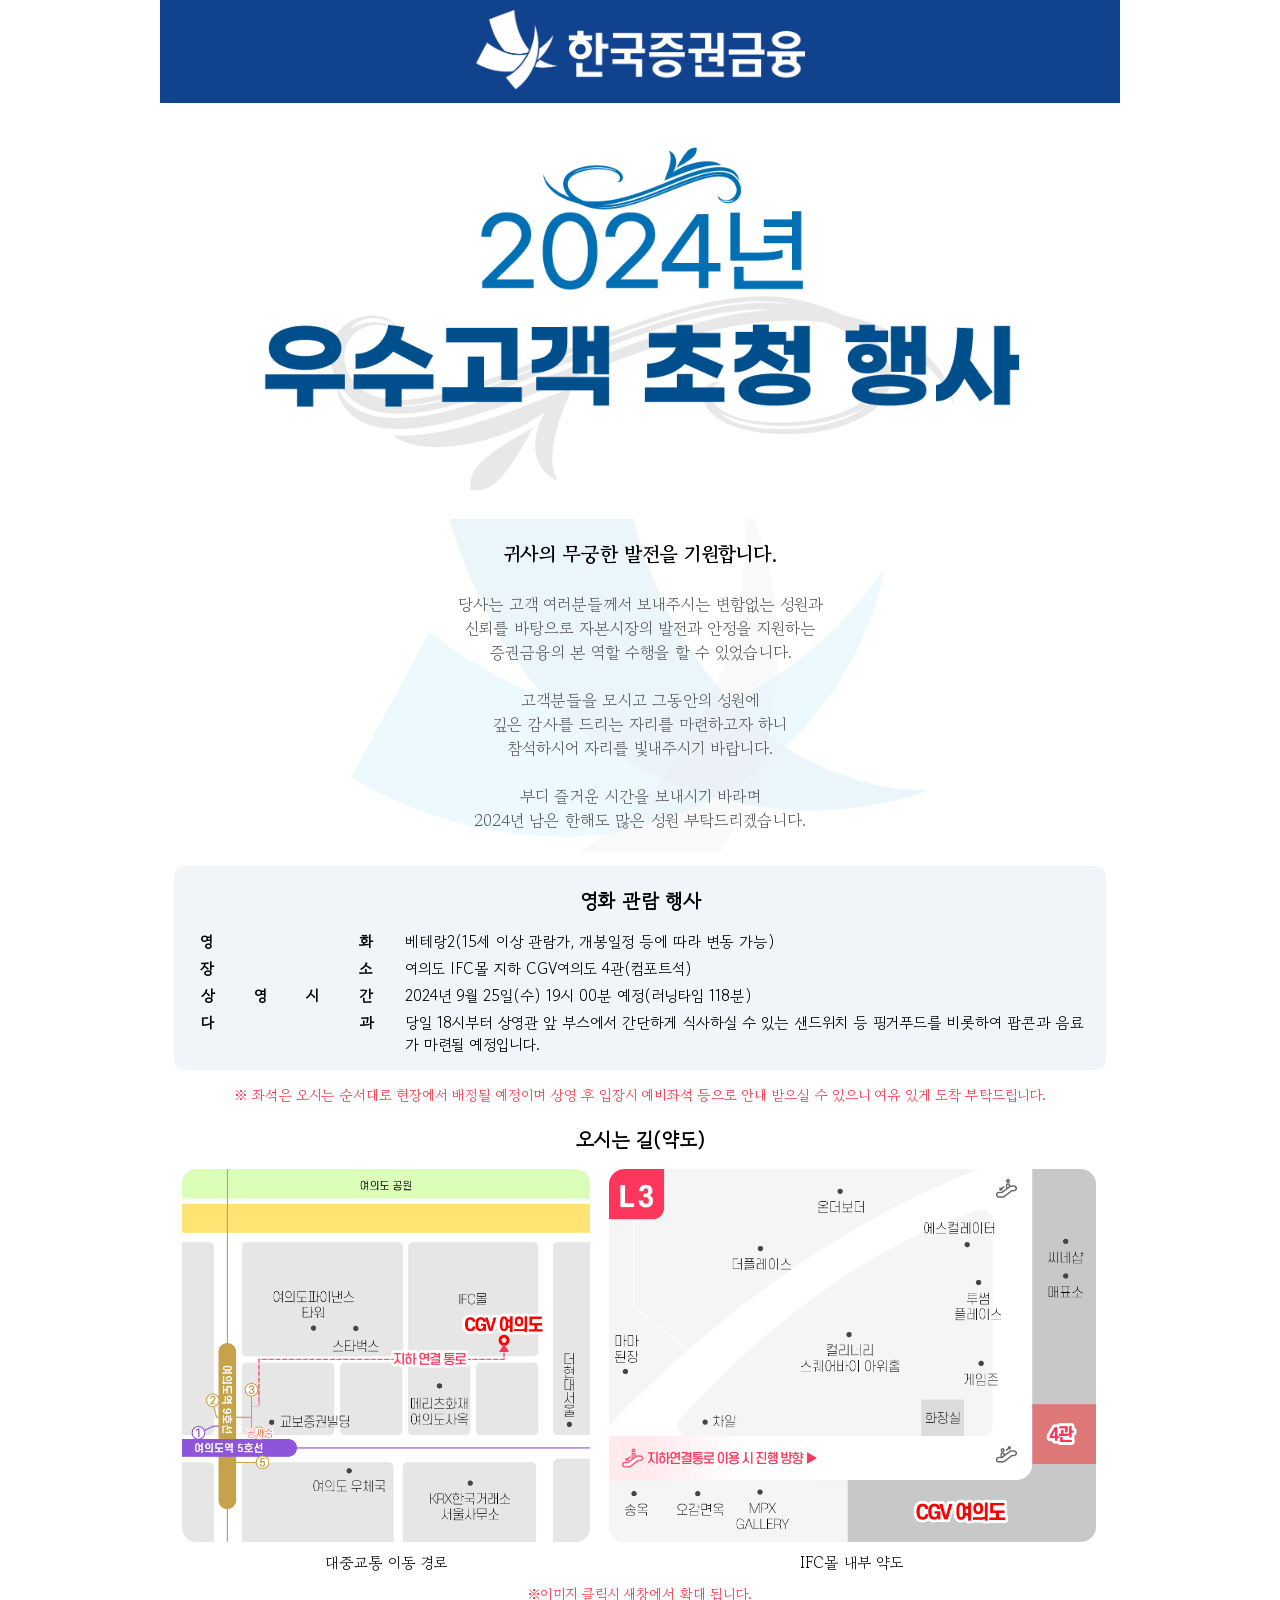
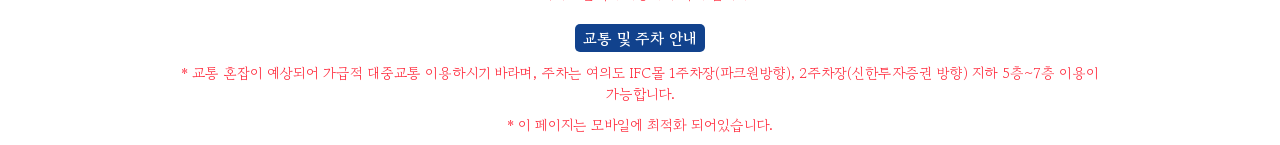
<file: index.html>
<!DOCTYPE html>
<html lang="ko">

<head>
    <meta charset="UTF-8">
    <meta name="viewport" content="width=device-width, initial-scale=1.0">
    <title>2024년 증권회사 초청 공연 행사 초청장</title>
    <!-- 폰트 -->
    <link rel="preconnect" href="https://fonts.googleapis.com">
    <link rel="preconnect" href="https://fonts.gstatic.com" crossorigin>

    <link
        href="https://fonts.googleapis.com/css2?family=Gowun+Batang:wght@400;700&family=Noto+Serif+KR:wght@200..900&family=Song+Myung&display=swap"
        rel="stylesheet">
    <link href="https://fonts.googleapis.com/css2?family=Gowun+Dodum&display=swap" rel="stylesheet">

    <!-- 폰트끝 -->

    <style>
         /* 폰트 */
 .song-myung-regular {
    font-family: "Song Myung", serif;
    font-weight: 400;
    font-style: normal;
}

.gowun-batang-regular {
    font-family: "Gowun Batang", serif;
    font-weight: 600;
    font-style: normal;
}

.gowun-batang-bold {
    font-family: "Gowun Batang", serif;
    font-weight: 700;
    font-style: normal;
}

.gowun-dodum-regular {
    font-family: "Gowun Dodum", sans-serif;
    font-weight: 400;
    font-style: normal;
}

/* 폰트끝 */

* {
    font-size: 1.7vh;
    padding: 0;
    margin: 0 auto;
    font-family: "Gowun Batang", serif;
    font-weight: 500;
    font-style: normal;
}

.invitation {

    max-width: 960px;

    text-align: center;
    list-style: none;
    margin: 0 auto;

}

/* 상단부 */
.logo{width: 35%;margin: 0 auto;}
.logo img{width: 100%;}
.title_box {
    background-color: #11428d;
    color: #FFF;
    padding: 10px;
}
.title {padding-top:20px;}
.title img{width: 100%;}

.title h3 {
    font-size: 2.8vh;font-weight: bolder;color: #006fb4;
}

.title h1 {
    font-size: 4.0vh;font-weight: bolder;color: #004f8d;
}

/* 상단부 끝 */

/* 본문내용 */
.txt_01 {
    padding: 20px;    background: url(img/background-img.png) no-repeat center  ;
    background-size: 100%;
}
.txt_01 p{font-size: 1.8vh;color: #555;}
.txt_01 strong.font-weig{
    color: #000;
    font-weight: 800;
    font-size: 2.2vh;
}

/* 본문내용끝 */

/* 정보 */
.font-weig {
    font-weight: 800;
}

ul,
li {
    list-style: none;
    text-align: left;
    max-width: 1080px;
    margin: 0 auto;
    padding: 0;
}

.list {
    margin: 14px;
    padding: 10px;
    background-color: #11438d0e;
    border-radius: 10px;
}

.list_title {
    font-size: 2.2vh;
    padding: 10px 0;
}


ul {
    display: block;
    max-width: 1080px;
    text-align: center;
    margin: 5px auto;
}

.felx_01 {
    width: 19%;
    display: inline-block;
    vertical-align: top;
    text-align: justify;
    padding: 0 1%;
}

.felx_01:after {
    content: "";
    display: inline-block;
    width: 100%;
}

.felx_02 {
    width: 75%;
    display: inline-block;
    padding-left: 2%;
}

.felx_01 {
    height: 10px
}

.map {
    display: flex;
    justify-content: center;
    margin: 0 14px;
}
.map ul li,.map li{
    text-align: center;}
.map img{width: 96%;}
.detail{margin: 0 14px; padding-bottom: 10px;color: rgb(255, 40, 58);font-size: 1.6vh;}
.padding_top{padding-top: 10px;}
/* 정보끝 */

/* 버튼css */
a.button {
    display: block;
    position: relative;
    /* float: left; */
    left: 50%;
    transform: translateX(-50%);
    width: 130px;
    padding: 0;
    margin: 10px 20px 10px 0;
    font-weight: 600;
    text-align: center;
    line-height: 28px;
    color: #FFF;
    border-radius: 5px;
    transition: all 0.2s;
}

/* FLOAT */
.btnFloat {
    background: none;
    box-shadow: 0px 0px 0px 0px rgba(0, 0, 0, 0.5);
}

.btnFloat:before {
    content: '교통 및 주차 안내';
    display: block;
    position: absolute;
    top: 0;
    left: -50% 50%;
    width: 130px;
    height: 28px;
    border-radius: 5px;
    transition: all 0.2s;
}

.btnBlueGreen.btnFloat:before {
    background: #11428d;
}

.btnFloat:hover:before {
    margin-top: -2px;
    margin-left: 0px;
    transform: scale(1.1, 1.1);
    -ms-transform: scale(1.1, 1.1);
    -webkit-transform: scale(1.1, 1.1);
    box-shadow: 0px 5px 5px -2px rgba(0, 0, 0, 0.25);
}

/* .inline-block {
    display: block;
    position: relative;
    left: 50%;
    transform: translateX(-50%);
} */
    </style>
</head>

<body>
    <div class="invitation">
        <!-- 상단부 -->
        
        <div class="title_box">
            <div class="top">
                <div class="logo"><img src="img/logo.png" alt="로고"></div>
            </div>
        </div>
            <div>
                <div class="title ">
                    <img src="img/title.png" alt="title">
                    <!-- <h3 class=".song-myung-regular"> 2024년</h3>
                    <h1 class=".song-myung-regular">우수고객 초청 행사</h1> -->
                </div>
            </div>
        <!-- 상단부 끝 -->
        <!-- 인사문구 -->
        <div class="txt_01">
            <p><strong class="font-weig">귀사의 무궁한 발전을 기원합니다.</strong>
                <br><br>
                당사는 고객 여러분들께서 보내주시는 변함없는 성원과<br>신뢰를 바탕으로 자본시장의 발전과 안정을 지원하는<br>증권금융의 본 역할 수행을 할 수 있었습니다.
                <br><br>
                고객분들을 모시고 그동안의 성원에<br>깊은 감사를 드리는 자리를 마련하고자 하니<br>참석하시어 자리를 빛내주시기 바랍니다.
                <br><br>
                부디 즐거운 시간을 보내시기 바라며<br>2024년 남은 한해도 많은 성원 부탁드리겠습니다.
            </p>
        </div>
        <!-- 인사   문구 끝 -->
        <!-- 내용 -->
        <div class="list gowun-dodum-regular">
            <div class="list_title font-weig gowun-dodum-regular">영화 관람 행사</div>
            <ul>
                <li class="felx_01"><strong class="gowun-dodum-regular font-weig">영 화</strong></li>
                <li class="felx_02 gowun-dodum-regular">베테랑2(15세 이상 관람가, 개봉일정 등에 따라 변동 가능)</li>
            </ul>
            <ul>
                <li class="felx_01"><strong class="gowun-dodum-regular font-weig">장 소</strong></li>
                <li class="felx_02 gowun-dodum-regular">여의도 IFC몰 지하 CGV여의도 4관(컴포트석)</li>
            </ul>
            <ul>
                <li class="felx_01"><strong class="gowun-dodum-regular font-weig">상 영 시 간</strong></li>
                <li class="felx_02 gowun-dodum-regular">2024년 9월 25일(수) 19시 00분 예정(러닝타임 118분)</li>
            </ul>
            <ul>
                <li class="felx_01 "><strong class="gowun-dodum-regular font-weig">다 과</strong></li>
                <li class="felx_02 gowun-dodum-regular">당일 18시부터 상영관 앞 부스에서 간단하게 식사하실 수 있는 샌드위치 등 핑거푸드를 비롯하여 팝콘과 음료가 마련될
                    예정입니다.</li>
            </ul>

        </div>
        <p class="detail ">※ 좌석은 오시는 순서대로 현장에서 배정될 예정이며 상영 후 입장시 예비좌석 등으로 안내 받으실 수 있으니 여유 있게 도착 부탁드립니다.</p>

        <!-- 내용끝 -->
        <!-- 약도 -->
        <div class="font-weig list_title gowun-dodum-regular">오시는 길(약도)</div>

        <ul class="map">
            <li>
                <ul>
                    <li><a href="img/map_L.png" target="_blank"><img src="img/map_L.png" alt="대중교통 약도"></a></li>
                </ul>대중교통 이동 경로
            </li>
            <li>
                <ul>
                    <li><a href="img/map_R.png" target="_blank"><img src="img/map_R.png" alt="내부 약도"></a></li>
                </ul>IFC몰 내부 약도
            </li>
        </ul>
        <p class="detail padding_top ">※이미지 클릭시 새창에서 확대 됩니다.</p>
        <!-- 약도끝 -->
        <!-- 링크 -->
        <a href="http://www.cgv.co.kr/theaters/?page=location&theaterCode=0112#menu" title="Button border blue/green"
            class="button btnFloat btnBlueGreen">교통 및 주차 안내</a>
        <p class="inline-block detail ">* 교통 혼잡이 예상되어 가급적 대중교통 이용하시기 바라며, 주차는 여의도 IFC몰 1주차장(파크원방향), 2주차장(신한투자증권 방향) 지하 5층~7층 이용이
            가능합니다.</p>
            <p class="inline-block detail ">* 이 페이지는 모바일에 최적화 되어있습니다.</p>
        <!-- 링크끝 -->


        <li>
            <div></div>
        </li>
        <li>
            <div></div>
        </li>
        <li>
            <div></div>
        </li>
        <div>

        </div>
    </div>
</body>

</html>
</file>
